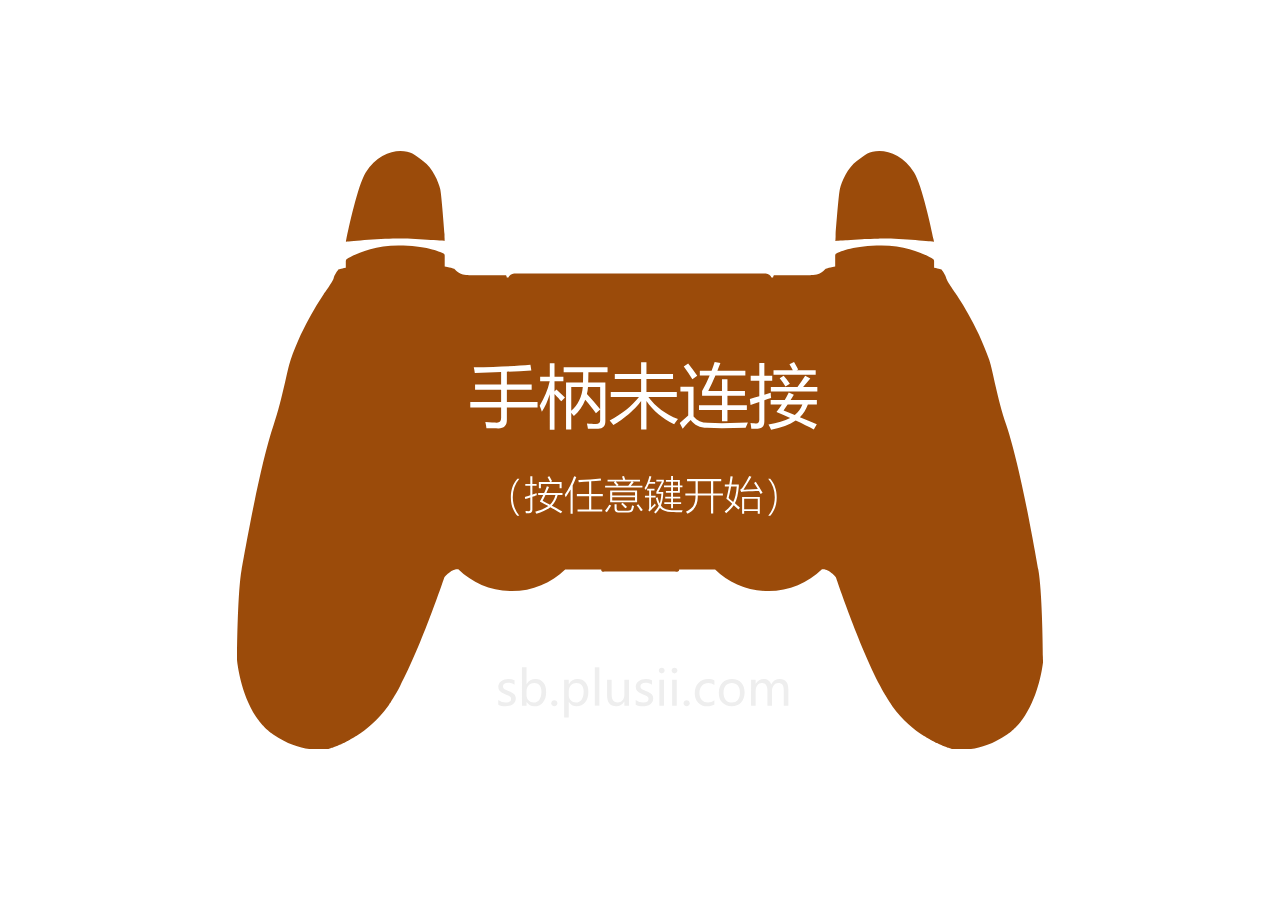
<file: ps/index.html>
<!DOCTYPE html>
<html lang="zh">
<head>
    <meta charset="UTF-8"/>
    <title>PlayStation - 游戏手柄指令显示面板</title>

    <meta name="description"
          content="本应用程序利用Chrome原生支持游戏手柄指令的特性，构建可视化的虚拟游戏手柄面板来显示实时的操作指令；与直播软件捕获的游戏画面组合，使观众更容易理解主播对游戏的操作，提升直播中的交互效率。"/>
    <meta name="author" content="HEDDAZ"/>

    <meta property="og:title" content="PlayStation - 游戏手柄指令显示面板"/>
    <meta property="og:site_name" content="sb.plusii.com"/>
    <meta property="og:description"
          content="本应用程序利用Chrome原生支持游戏手柄指令的特性，构建可视化的虚拟游戏手柄面板来显示实时的操作指令；与直播软件捕获的游戏画面组合，使观众更容易理解主播对游戏的操作，提升直播中的交互效率。"/>
    <meta property="og:image" content="http://sb.plusii.com/images/ps.png"/>
    <meta property="og:type" content="website"/>

    <script type="text/javascript" src="../js/jquery.js"></script>
    <script type="text/javascript" src="../js/queue.js"></script>
    <script type="text/javascript" src="../js/gamepad.js"></script>
    <script type="text/javascript" src="../js/tester.js"></script>
    <link rel="stylesheet" type="text/css" href="index.css"/>
</head>
<body>
<div id="modals">
    <div id="remap" class="modal-container">
        <a class="bglink" href="#">
            <div class="modal-bg"></div>
        </a>

        <div class="modal">
            <header class="minimenu">
            </header>
            <header>
                <a class="close" href="#">&times;</a>

                <h1>Button Rebinding</h1>
            </header>
            <article>
                <p>Please select the controller to use as a mapping base.
                    <select id="player-base">
                        <option>None</option>
                        <option value="0" disabled>Player 1</option>
                        <option value="1" disabled>Player 2</option>
                        <option value="2" disabled>Player 3</option>
                        <option value="3" disabled>Player 4</option>
                    </select>
                </p>
                <div id="output-display">
                    <div class="raw-outputs template">
                        <div><h3>Axes</h3>
                            <ul class="axes">
                            </ul>
                        </div>
                        <div><h3>Buttons</h3>
                            <ul class="buttons">
                            </ul>
                        </div>
                    </div>
                </div>
                <div id="mapping-config">
                    <a href="#" id="prepend-mapping" class="map-control"><i class="material-icons">add_circle</i> Add
                        New Mapping</a>
                    <a href="https://www.youtube.com/watch?v=b5OxYt0RNzc" target="_blank" id="mapping-help"
                       class="map-control">Need Help?</a>

                    <div class="template">
                        <div class="form-group">
                            <div class="map-message"></div>
                            <input type="radio" name="targetType" value="buttons" checked>
                            <input type="radio" name="targetType" value="axes">
                            <input type="radio" name="targetType" value="dpad">
                            <input type="checkbox" class="material-icons axes-config" value="false">
                            <select name="buttons" value>
                                <option title="Button 0" value="0">A/Cross</option>
                                <option title="Button 1" value="1">B/Circle</option>
                                <option title="Button 2" value="2">X/Square</option>
                                <option title="Button 3" value="3">Y/Triangle</option>
                                <option title="Button 4" value="4">LB/L1</option>
                                <option title="Button 5" value="5">RB/R1</option>
                                <option title="Button 6" value="6">LT/L2</option>
                                <option title="Button 7" value="7">RT/R2</option>
                                <option title="Button 8" value="8">Select/Back</option>
                                <option title="Button 9" value="9">Start</option>
                                <option title="Button 10" value="10">LS/L3</option>
                                <option title="Button 11" value="11">RS/R3</option>
                                <option title="Button 12" value="12">D-Pad Up</option>
                                <option title="Button 13" value="13">D-Pad Down</option>
                                <option title="Button 14" value="14">D-Pad Left</option>
                                <option title="Button 15" value="15">D-Pad Right</option>
                                <option title="Button 16" value="16">PS Button</option>
                                <option title="Button 17" value="17">TouchPad Press</option>
                            </select>
                            <select name="axes" value>
                                <option title="Axis 0" value="0">LS Horizontal</option>
                                <option title="Axis 1" value="1">LS Vertical</option>
                                <option title="Axis 2" value="2">RS Horizontal</option>
                                <option title="Axis 3" value="3">RS Vertical</option>
                            </select>
                            <input type="checkbox" class="disable-item" value="true">
                            <button data-tooltip="Positive Axis" data-button="positive" data-button-type="remapping"
                                    data-object="">Click to Set
                            </button>
                            <button data-tooltip="Negative Axis" data-button="negative" data-button-type="remapping"
                                    data-object="">Click to Set
                            </button>
                            <a href="#" class="material-icons del-config">remove_circle</a>
                            <a href="#" class="material-icons add-config">add_circle</a>

                            <div class="fix-panel fix-axes">
                                <span>Fix Type: </span>
                                <select name="fix-type">
                                    <option value="trigger">Trigger (0 to 1)</option>
                                    <option value="stick">Stick (-1 to 1)</option>
                                </select>
                                <button data-tooltip="Lowest Value" data-button="low-value" data-button-type="value">
                                    Click to Set Value
                                </button>
                                <button data-tooltip="Highest Value" data-button="high-value" data-button-type="value">
                                    Click to Set Value
                                </button>
                            </div>

                            <ul class="fix-panel fix-dpad">
                                <li><span>Up: </span>
                                    <button data-button="up" data-button-type="value">Click to Set Value</button>
                                </li>
                                <li><span>Down: </span>
                                    <button data-button="down" data-button-type="value">Click to Set Value</button>
                                </li>
                                <li><span>Left: </span>
                                    <button data-button="left" data-button-type="value">Click to Set Value</button>
                                </li>
                                <li><span>Right: </span>
                                    <button data-button="right" data-button-type="value">Click to Set Value</button>
                                </li>
                                <li><span>Up and Right: </span>
                                    <button data-button="upright" data-button-type="value">Click to Set Value</button>
                                </li>
                                <li><span>Up and Left: </span>
                                    <button data-button="upleft" data-button-type="value">Click to Set Value</button>
                                </li>
                                <li><span>Down and Right: </span>
                                    <button data-button="downright" data-button-type="value">Click to Set Value</button>
                                </li>
                                <li><span>Down and Left: </span>
                                    <button data-button="downleft" data-button-type="value">Click to Set Value</button>
                                </li>
                            </ul>
                        </div>
                    </div>
                    <div id="mappings"></div>
                    <div class="button-group">
                        <button id="export-mapping">Export Mapping to URL Generator</button>
                        <button id="apply-mapping">Apply Mapping</button>
                        <span class="clear"></span>
                    </div>
                </div>
            </article>
        </div>
    </div>
</div>

<div class="container" id="gamepads">
    <div class="template">
        <div class="triggers">
            <span class="trigger left" data-name="button-left-shoulder-bottom"></span>
            <span class="trigger right" data-name="button-right-shoulder-bottom"></span>
            <span class="trigger-button left" data-name="button-left-shoulder-bottom-digital"></span>
            <span class="trigger-button right" data-name="button-right-shoulder-bottom-digital"></span>
            <span class="clear"></span>
        </div>
        <div class="bumpers">
            <span class="bumper left" data-name="button-left-shoulder-top"></span>
            <span class="bumper right" data-name="button-right-shoulder-top"></span>
            <span class="clear"></span>
        </div>
        <div class="touchpad" data-name="touch-pad"></div>
        <div class="quadrant"></div>
        <div class="meta" data-name="button-meta"></div>
        <div class="arrows">
            <span class="back" data-name="button-select"></span>
            <span class="start" data-name="button-start"></span>
            <span class="clear"></span>
        </div>
        <div class="abxy">
            <span class="button a" data-name="button-1"></span>
            <span class="button b" data-name="button-2"></span>
            <span class="button x" data-name="button-3"></span>
            <span class="button y" data-name="button-4"></span>
        </div>
        <div class="sticks">
            <span class="stick left" data-name="stick-1"></span>
            <span class="stick right" data-name="stick-2"></span>
        </div>
        <div class="wheels">
            <span class="wheel left" data-name="stick-1-wheel"></span>
            <span class="wheel right" data-name="stick-2-wheel"></span>
        </div>
        <div class="dpad">
            <span class="face up" data-name="button-dpad-top"></span>
            <span class="face down" data-name="button-dpad-bottom"></span>
            <span class="face left" data-name="button-dpad-left"></span>
            <span class="face right" data-name="button-dpad-right"></span>
        </div>
        <div class="fstick" data-name="arcade-stick"></div>
    </div>
    <div class="controller half ds4 white inactive" id="gamepad-0"></div>
    <div class="controller half ds4 white inactive" id="gamepad-1"></div>
    <div class="controller half ds4 white inactive" id="gamepad-2"></div>
    <div class="controller half ds4 white inactive" id="gamepad-3"></div>
</div>

<script type="text/javascript" src="index.js"></script>
<script type="text/javascript">
    tester.init();
    gamepadSupport.init();
</script>

<script type="text/javascript" src="https://js.users.51.la/20610813.js"></script>
</body>
</html>
</file>
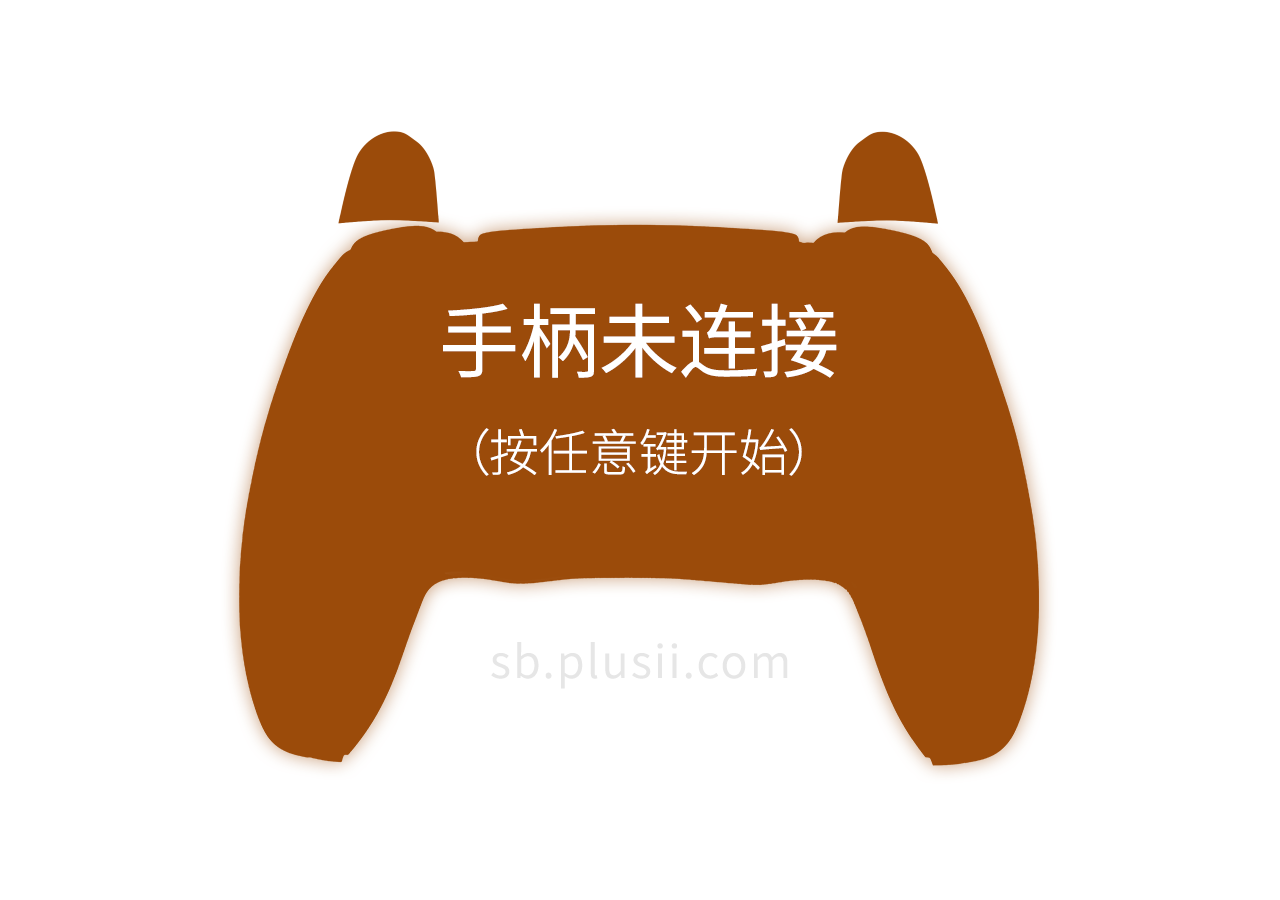
<file: ps5/index.html>
<!DOCTYPE html>
<html lang="zh">
<head>
    <meta charset="UTF-8"/>
    <title>PlayStation5 - 游戏手柄指令显示面板</title>

    <meta name="description"
          content="本应用程序利用 Chrome 原生支持游戏手柄指令的特性，构建可视化的虚拟游戏手柄面板来显示实时的操作指令；与直播软件 OBS 捕获的游戏画面组合，使观众更容易理解主播对游戏的操作，提升直播中的交互效率。"/>
    <meta name="author" content="HEDDAZ"/>
    <meta property="og:title" content="PlayStation5 - 游戏手柄指令显示面板"/>
    <meta property="og:site_name" content="sb.plusii.com"/>
    <meta property="og:description"
          content="本应用程序利用 Chrome 原生支持游戏手柄指令的特性，构建可视化的虚拟游戏手柄面板来显示实时的操作指令；与直播软件 OBS 捕获的游戏画面组合，使观众更容易理解主播对游戏的操作，提升直播中的交互效率。"/>
    <meta property="og:image" content="http://sb.plusii.com/images/ps5.png"/>
    <meta property="og:type" content="website"/>

    <script type="text/javascript" src="../js/jquery.js"></script>
    <script type="text/javascript" src="../js/queue.js"></script>
    <script type="text/javascript" src="../js/gamepad.js"></script>
    <script type="text/javascript" src="../js/tester.js"></script>
    <link rel="stylesheet" type="text/css" href="index.css"/>
</head>
<body>
<div id="modals">
    <div id="remap" class="modal-container">
        <a class="bglink" href="#">
            <div class="modal-bg"></div>
        </a>

        <div class="modal">
            <header class="minimenu">
            </header>
            <header>
                <a class="close" href="#">&times;</a>

                <h1>Button Rebinding</h1>
            </header>
            <article>
                <p>Please select the controller to use as a mapping base.
                    <select id="player-base">
                        <option>None</option>
                        <option value="0" disabled>Player 1</option>
                        <option value="1" disabled>Player 2</option>
                        <option value="2" disabled>Player 3</option>
                        <option value="3" disabled>Player 4</option>
                    </select>
                </p>
                <div id="output-display">
                    <div class="raw-outputs template">
                        <div><h3>Axes</h3>
                            <ul class="axes">
                            </ul>
                        </div>
                        <div><h3>Buttons</h3>
                            <ul class="buttons">
                            </ul>
                        </div>
                    </div>
                </div>
                <div id="mapping-config">
                    <div class="template">
                        <div class="form-group">
                            <div class="map-message"></div>
                            <input type="radio" name="targetType" value="buttons" checked>
                            <input type="radio" name="targetType" value="axes">
                            <input type="radio" name="targetType" value="dpad">
                            <input type="checkbox" class="material-icons axes-config" value="false">
                            <select name="buttons" value>
                                <option title="Button 0" value="0">A/Cross</option>
                                <option title="Button 1" value="1">B/Circle</option>
                                <option title="Button 2" value="2">X/Square</option>
                                <option title="Button 3" value="3">Y/Triangle</option>
                                <option title="Button 4" value="4">LB/L1</option>
                                <option title="Button 5" value="5">RB/R1</option>
                                <option title="Button 6" value="6">LT/L2</option>
                                <option title="Button 7" value="7">RT/R2</option>
                                <option title="Button 8" value="8">Select/Back</option>
                                <option title="Button 9" value="9">Start</option>
                                <option title="Button 10" value="10">LS/L3</option>
                                <option title="Button 11" value="11">RS/R3</option>
                                <option title="Button 12" value="12">D-Pad Up</option>
                                <option title="Button 13" value="13">D-Pad Down</option>
                                <option title="Button 14" value="14">D-Pad Left</option>
                                <option title="Button 15" value="15">D-Pad Right</option>
                                <option title="Button 16" value="16">PS Button</option>
                                <option title="Button 17" value="17">TouchPad Press</option>
                            </select>
                            <select name="axes" value>
                                <option title="Axis 0" value="0">LS Horizontal</option>
                                <option title="Axis 1" value="1">LS Vertical</option>
                                <option title="Axis 2" value="2">RS Horizontal</option>
                                <option title="Axis 3" value="3">RS Vertical</option>
                            </select>
                            <input type="checkbox" class="disable-item" value="true">
                            <button data-tooltip="Positive Axis" data-button="positive" data-button-type="remapping"
                                    data-object="">Click to Set
                            </button>
                            <button data-tooltip="Negative Axis" data-button="negative" data-button-type="remapping"
                                    data-object="">Click to Set
                            </button>
                            <a href="#" class="material-icons del-config">remove_circle</a>
                            <a href="#" class="material-icons add-config">add_circle</a>

                            <div class="fix-panel fix-axes">
                                <span>Fix Type: </span>
                                <select name="fix-type">
                                    <option value="trigger">Trigger (0 to 1)</option>
                                    <option value="stick">Stick (-1 to 1)</option>
                                </select>
                                <button data-tooltip="Lowest Value" data-button="low-value" data-button-type="value">
                                    Click to Set Value
                                </button>
                                <button data-tooltip="Highest Value" data-button="high-value" data-button-type="value">
                                    Click to Set Value
                                </button>
                            </div>

                            <ul class="fix-panel fix-dpad">
                                <li><span>Up: </span>
                                    <button data-button="up" data-button-type="value">Click to Set Value</button>
                                </li>
                                <li><span>Down: </span>
                                    <button data-button="down" data-button-type="value">Click to Set Value</button>
                                </li>
                                <li><span>Left: </span>
                                    <button data-button="left" data-button-type="value">Click to Set Value</button>
                                </li>
                                <li><span>Right: </span>
                                    <button data-button="right" data-button-type="value">Click to Set Value</button>
                                </li>
                                <li><span>Up and Right: </span>
                                    <button data-button="upright" data-button-type="value">Click to Set Value</button>
                                </li>
                                <li><span>Up and Left: </span>
                                    <button data-button="upleft" data-button-type="value">Click to Set Value</button>
                                </li>
                                <li><span>Down and Right: </span>
                                    <button data-button="downright" data-button-type="value">Click to Set Value</button>
                                </li>
                                <li><span>Down and Left: </span>
                                    <button data-button="downleft" data-button-type="value">Click to Set Value</button>
                                </li>
                            </ul>
                        </div>
                    </div>
                    <div id="mappings"></div>
                    <div class="button-group">
                        <button id="export-mapping">Export Mapping to URL Generator</button>
                        <button id="apply-mapping">Apply Mapping</button>
                        <span class="clear"></span>
                    </div>
                </div>
            </article>
        </div>
    </div>
</div>

<div class="container" id="gamepads">
    <div class="template">
        <div class="triggers">
            <span class="trigger left" data-name="button-left-shoulder-bottom"></span>
            <span class="trigger right" data-name="button-right-shoulder-bottom"></span>
            <span class="trigger-button left" data-name="button-left-shoulder-bottom-digital"></span>
            <span class="trigger-button right" data-name="button-right-shoulder-bottom-digital"></span>
            <span class="clear"></span>
        </div>
        <div class="bumpers">
            <span class="bumper left" data-name="button-left-shoulder-top"></span>
            <span class="bumper right" data-name="button-right-shoulder-top"></span>
            <span class="clear"></span>
        </div>
        <div class="touchpad" data-name="touch-pad"></div>
        <div class="quadrant"></div>
        <div class="meta" data-name="button-meta"></div>
        <div class="arrows">
            <span class="back" data-name="button-select"></span>
            <span class="start" data-name="button-start"></span>
            <span class="clear"></span>
        </div>
        <div class="abxy">
            <span class="button a" data-name="button-1"></span>
            <span class="button b" data-name="button-2"></span>
            <span class="button x" data-name="button-3"></span>
            <span class="button y" data-name="button-4"></span>
        </div>
        <div class="sticks">
            <span class="stick left" data-name="stick-1"></span>
            <span class="stick right" data-name="stick-2"></span>
        </div>
        <div class="wheels">
            <span class="wheel left" data-name="stick-1-wheel"></span>
            <span class="wheel right" data-name="stick-2-wheel"></span>
        </div>
        <div class="dpad">
            <span class="face up" data-name="button-dpad-top"></span>
            <span class="face down" data-name="button-dpad-bottom"></span>
            <span class="face left" data-name="button-dpad-left"></span>
            <span class="face right" data-name="button-dpad-right"></span>
        </div>
        <div class="fstick" data-name="arcade-stick"></div>
    </div>
    <div class="controller half ds5 inactive" id="gamepad-0"></div>
    <div class="controller half ds5 inactive" id="gamepad-1"></div>
    <div class="controller half ds5 inactive" id="gamepad-2"></div>
    <div class="controller half ds5 inactive" id="gamepad-3"></div>
</div>

<script type="text/javascript" src="index.js"></script>
<script type="text/javascript">
    tester.init();
    gamepadSupport.init();
</script>

<script type="text/javascript" src="https://js.users.51.la/20610813.js"></script>
</body>
</html>
</file>
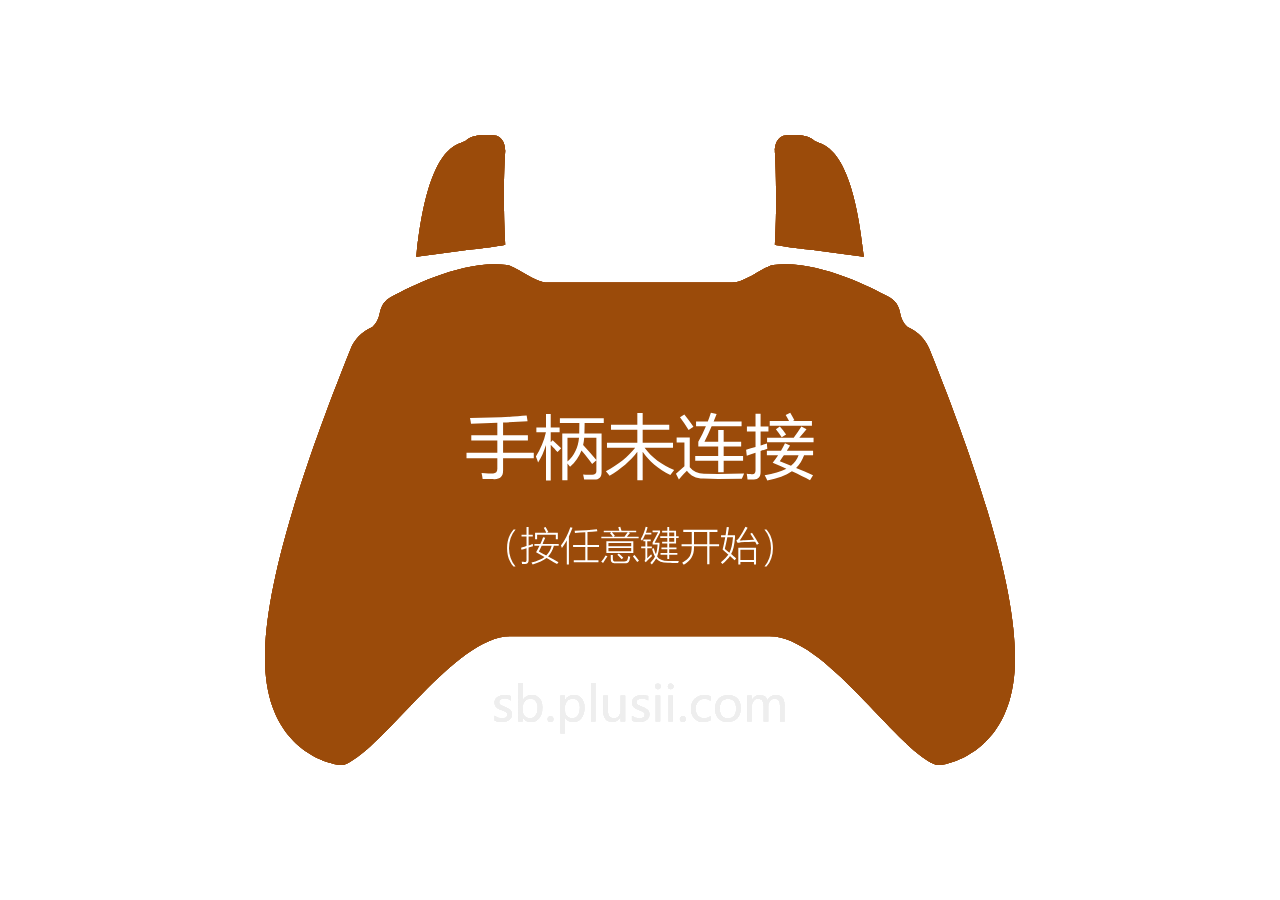
<file: xbox/index.html>
<!DOCTYPE html>
<html lang="zh">
<head>
    <meta charset="UTF-8" />
    <title>XBOX - 游戏手柄指令显示面板 - sb.plusii.com</title>
    <script type="text/javascript" src="../js/jquery.js"></script>
    <script type="text/javascript" src="../js/queue.js"></script>
    <script type="text/javascript" src="../js/gamepad.js"></script>
    <script type="text/javascript" src="../js/tester.js"></script>
    <link rel="stylesheet" type="text/css" href="index.css" />
</head>
<body>
<div id="modals">
    <div id="remap" class="modal-container">
        <a class="bglink" href="#">
            <div class="modal-bg"></div>
        </a>

        <div class="modal">
            <header class="minimenu">
            </header>
            <header>
                <a class="close" href="#">&times;</a>

                <h1>Button Rebinding</h1>
            </header>
            <article>
                <p>Please select the controller to use as a mapping base.
                    <select id="player-base">
                        <option>None</option>
                        <option value="0" disabled>Player 1</option>
                        <option value="1" disabled>Player 2</option>
                        <option value="2" disabled>Player 3</option>
                        <option value="3" disabled>Player 4</option>
                    </select>
                </p>
                <div id="output-display">
                    <div class="raw-outputs template">
                        <div><h3>Axes</h3>
                            <ul class="axes">
                            </ul>
                        </div>
                        <div><h3>Buttons</h3>
                            <ul class="buttons">
                            </ul>
                        </div>
                    </div>
                </div>
                <div id="mapping-config">
                    <a href="#" id="prepend-mapping" class="map-control"><i class="material-icons">add_circle</i> Add
                        New Mapping</a>
                    <a href="https://www.youtube.com/watch?v=b5OxYt0RNzc" target="_blank" id="mapping-help"
                       class="map-control">Need Help?</a>

                    <div class="template">
                        <div class="form-group">
                            <div class="map-message"></div>
                            <input type="radio" name="targetType" value="buttons" checked>
                            <input type="radio" name="targetType" value="axes">
                            <input type="radio" name="targetType" value="dpad">
                            <input type="checkbox" class="material-icons axes-config" value="false">
                            <select name="buttons" value>
                                <option title="Button 0" value="0">A/Cross</option>
                                <option title="Button 1" value="1">B/Circle</option>
                                <option title="Button 2" value="2">X/Square</option>
                                <option title="Button 3" value="3">Y/Triangle</option>
                                <option title="Button 4" value="4">LB/L1</option>
                                <option title="Button 5" value="5">RB/R1</option>
                                <option title="Button 6" value="6">LT/L2</option>
                                <option title="Button 7" value="7">RT/R2</option>
                                <option title="Button 8" value="8">Select/Back</option>
                                <option title="Button 9" value="9">Start</option>
                                <option title="Button 10" value="10">LS/L3</option>
                                <option title="Button 11" value="11">RS/R3</option>
                                <option title="Button 12" value="12">D-Pad Up</option>
                                <option title="Button 13" value="13">D-Pad Down</option>
                                <option title="Button 14" value="14">D-Pad Left</option>
                                <option title="Button 15" value="15">D-Pad Right</option>
                                <option title="Button 16" value="16">PS Button</option>
                                <option title="Button 17" value="17">TouchPad Press</option>
                            </select>
                            <select name="axes" value>
                                <option title="Axis 0" value="0">LS Horizontal</option>
                                <option title="Axis 1" value="1">LS Vertical</option>
                                <option title="Axis 2" value="2">RS Horizontal</option>
                                <option title="Axis 3" value="3">RS Vertical</option>
                            </select>
                            <input type="checkbox" class="disable-item" value="true">
                            <button data-tooltip="Positive Axis" data-button="positive" data-button-type="remapping"
                                    data-object="">Click to Set
                            </button>
                            <button data-tooltip="Negative Axis" data-button="negative" data-button-type="remapping"
                                    data-object="">Click to Set
                            </button>
                            <a href="#" class="material-icons del-config">remove_circle</a>
                            <a href="#" class="material-icons add-config">add_circle</a>

                            <div class="fix-panel fix-axes">
                                <span>Fix Type: </span>
                                <select name="fix-type">
                                    <option value="trigger">Trigger (0 to 1)</option>
                                    <option value="stick">Stick (-1 to 1)</option>
                                </select>
                                <button data-tooltip="Lowest Value" data-button="low-value" data-button-type="value">
                                    Click to Set Value
                                </button>
                                <button data-tooltip="Highest Value" data-button="high-value" data-button-type="value">
                                    Click to Set Value
                                </button>
                            </div>

                            <ul class="fix-panel fix-dpad">
                                <li><span>Up: </span>
                                    <button data-button="up" data-button-type="value">Click to Set Value</button>
                                </li>
                                <li><span>Down: </span>
                                    <button data-button="down" data-button-type="value">Click to Set Value</button>
                                </li>
                                <li><span>Left: </span>
                                    <button data-button="left" data-button-type="value">Click to Set Value</button>
                                </li>
                                <li><span>Right: </span>
                                    <button data-button="right" data-button-type="value">Click to Set Value</button>
                                </li>
                                <li><span>Up and Right: </span>
                                    <button data-button="upright" data-button-type="value">Click to Set Value</button>
                                </li>
                                <li><span>Up and Left: </span>
                                    <button data-button="upleft" data-button-type="value">Click to Set Value</button>
                                </li>
                                <li><span>Down and Right: </span>
                                    <button data-button="downright" data-button-type="value">Click to Set Value</button>
                                </li>
                                <li><span>Down and Left: </span>
                                    <button data-button="downleft" data-button-type="value">Click to Set Value</button>
                                </li>
                            </ul>
                        </div>
                    </div>
                    <div id="mappings"></div>
                    <div class="button-group">
                        <button id="export-mapping">Export Mapping to URL Generator</button>
                        <button id="apply-mapping">Apply Mapping</button>
                        <span class="clear"></span>
                    </div>
                </div>
            </article>
        </div>
    </div>
</div>

<div class="container" id="gamepads">
    <div class="template">
        <div class="triggers">
            <span class="trigger left" data-name="button-left-shoulder-bottom"></span>
            <span class="trigger right" data-name="button-right-shoulder-bottom"></span>
            <span class="trigger-button left" data-name="button-left-shoulder-bottom-digital"></span>
            <span class="trigger-button right" data-name="button-right-shoulder-bottom-digital"></span>
            <span class="clear"></span>
        </div>
        <div class="bumpers">
            <span class="bumper left" data-name="button-left-shoulder-top"></span>
            <span class="bumper right" data-name="button-right-shoulder-top"></span>
            <span class="clear"></span>
        </div>
        <div class="touchpad" data-name="touch-pad"></div>
        <div class="quadrant"></div>
        <div class="meta" data-name="button-meta"></div>
        <div class="arrows">
            <span class="back" data-name="button-select"></span>
            <span class="start" data-name="button-start"></span>
            <span class="clear"></span>
        </div>
        <div class="abxy">
            <span class="button a" data-name="button-1"></span>
            <span class="button b" data-name="button-2"></span>
            <span class="button x" data-name="button-3"></span>
            <span class="button y" data-name="button-4"></span>
        </div>
        <div class="sticks">
            <span class="stick left" data-name="stick-1"></span>
            <span class="stick right" data-name="stick-2"></span>
        </div>
        <div class="wheels">
            <span class="wheel left" data-name="stick-1-wheel"></span>
            <span class="wheel right" data-name="stick-2-wheel"></span>
        </div>
        <div class="dpad">
            <span class="face up" data-name="button-dpad-top"></span>
            <span class="face down" data-name="button-dpad-bottom"></span>
            <span class="face left" data-name="button-dpad-left"></span>
            <span class="face right" data-name="button-dpad-right"></span>
        </div>
        <div class="fstick" data-name="arcade-stick"></div>
    </div>
    <div class="controller half xbox white inactive" id="gamepad-0"></div>
    <div class="controller half xbox white inactive" id="gamepad-1"></div>
    <div class="controller half xbox white inactive" id="gamepad-2"></div>
    <div class="controller half xbox white inactive" id="gamepad-3"></div>
</div>

<script type="text/javascript" src="index.js"></script>
<script type="text/javascript">
    tester.init();
    gamepadSupport.init();
</script>
</body>
</html>
</file>
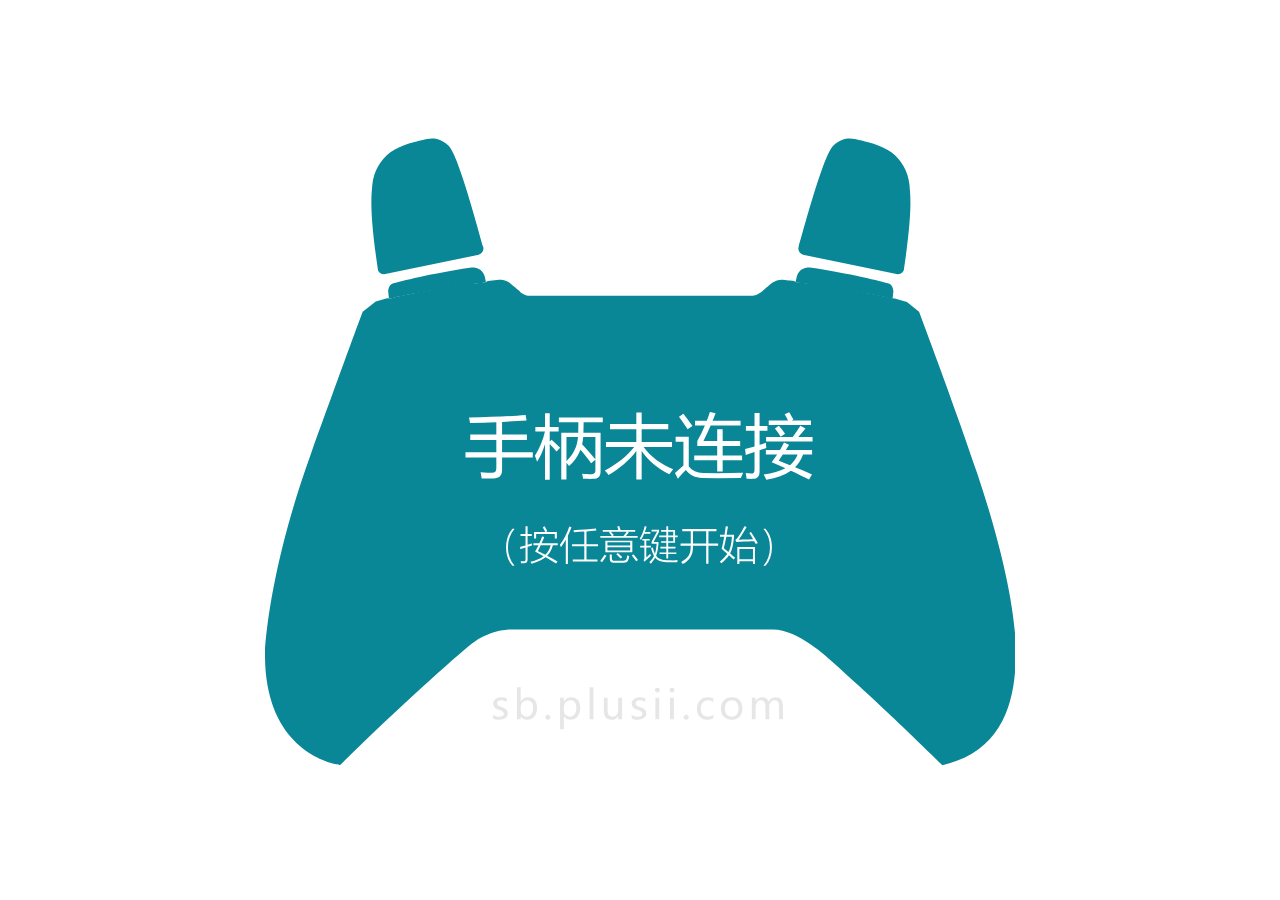
<file: zdo/index.html>
<!DOCTYPE html>
<html lang="zh">
<head>
    <meta charset="UTF-8"/>
    <title>致动O - 游戏手柄指令显示面板</title>

    <meta name="description"
          content="本应用程序利用 Chrome 原生支持游戏手柄指令的特性，构建可视化的虚拟游戏手柄面板来显示实时的操作指令；与直播软件 OBS 捕获的游戏画面组合，使观众更容易理解主播对游戏的操作，提升直播中的交互效率。"/>
    <meta name="author" content="HEDDAZ"/>
    <meta property="og:title" content="致动O - 游戏手柄指令显示面板"/>
    <meta property="og:site_name" content="sb.plusii.com"/>
    <meta property="og:description"
          content="本应用程序利用 Chrome 原生支持游戏手柄指令的特性，构建可视化的虚拟游戏手柄面板来显示实时的操作指令；与直播软件 OBS 捕获的游戏画面组合，使观众更容易理解主播对游戏的操作，提升直播中的交互效率。"/>
    <meta property="og:image" content="http://sb.plusii.com/images/ps.png"/>
    <meta property="og:type" content="website"/>

    <script type="text/javascript" src="../js/jquery.js"></script>
    <script type="text/javascript" src="../js/queue.js"></script>
    <script type="text/javascript" src="../js/gamepad.js"></script>
    <script type="text/javascript" src="../js/tester.js"></script>
    <link rel="stylesheet" type="text/css" href="index.css"/>
</head>
<body>
<div id="modals">
    <div id="remap" class="modal-container">
        <a class="bglink" href="#">
            <div class="modal-bg"></div>
        </a>

        <div class="modal">
            <header class="minimenu">
            </header>
            <header>
                <a class="close" href="#">&times;</a>

                <h1>Button Rebinding</h1>
            </header>
            <article>
                <p>Please select the controller to use as a mapping base.
                    <select id="player-base">
                        <option>None</option>
                        <option value="0" disabled>Player 1</option>
                        <option value="1" disabled>Player 2</option>
                        <option value="2" disabled>Player 3</option>
                        <option value="3" disabled>Player 4</option>
                    </select>
                </p>
                <div id="output-display">
                    <div class="raw-outputs template">
                        <div><h3>Axes</h3>
                            <ul class="axes">
                            </ul>
                        </div>
                        <div><h3>Buttons</h3>
                            <ul class="buttons">
                            </ul>
                        </div>
                    </div>
                </div>
                <div id="mapping-config">
                    <div class="template">
                        <div class="form-group">
                            <div class="map-message"></div>
                            <input type="radio" name="targetType" value="buttons" checked>
                            <input type="radio" name="targetType" value="axes">
                            <input type="radio" name="targetType" value="dpad">
                            <input type="checkbox" class="material-icons axes-config" value="false">
                            <select name="buttons" value>
                                <option title="Button 0" value="0">A/Cross</option>
                                <option title="Button 1" value="1">B/Circle</option>
                                <option title="Button 2" value="2">X/Square</option>
                                <option title="Button 3" value="3">Y/Triangle</option>
                                <option title="Button 4" value="4">LB/L1</option>
                                <option title="Button 5" value="5">RB/R1</option>
                                <option title="Button 6" value="6">LT/L2</option>
                                <option title="Button 7" value="7">RT/R2</option>
                                <option title="Button 8" value="8">Select/Back</option>
                                <option title="Button 9" value="9">Start</option>
                                <option title="Button 10" value="10">LS/L3</option>
                                <option title="Button 11" value="11">RS/R3</option>
                                <option title="Button 12" value="12">D-Pad Up</option>
                                <option title="Button 13" value="13">D-Pad Down</option>
                                <option title="Button 14" value="14">D-Pad Left</option>
                                <option title="Button 15" value="15">D-Pad Right</option>
                                <option title="Button 16" value="16">PS Button</option>
                                <option title="Button 17" value="17">TouchPad Press</option>
                            </select>
                            <select name="axes" value>
                                <option title="Axis 0" value="0">LS Horizontal</option>
                                <option title="Axis 1" value="1">LS Vertical</option>
                                <option title="Axis 2" value="2">RS Horizontal</option>
                                <option title="Axis 3" value="3">RS Vertical</option>
                            </select>
                            <input type="checkbox" class="disable-item" value="true">
                            <button data-tooltip="Positive Axis" data-button="positive" data-button-type="remapping"
                                    data-object="">Click to Set
                            </button>
                            <button data-tooltip="Negative Axis" data-button="negative" data-button-type="remapping"
                                    data-object="">Click to Set
                            </button>
                            <a href="#" class="material-icons del-config">remove_circle</a>
                            <a href="#" class="material-icons add-config">add_circle</a>

                            <div class="fix-panel fix-axes">
                                <span>Fix Type: </span>
                                <select name="fix-type">
                                    <option value="trigger">Trigger (0 to 1)</option>
                                    <option value="stick">Stick (-1 to 1)</option>
                                </select>
                                <button data-tooltip="Lowest Value" data-button="low-value" data-button-type="value">
                                    Click to Set Value
                                </button>
                                <button data-tooltip="Highest Value" data-button="high-value" data-button-type="value">
                                    Click to Set Value
                                </button>
                            </div>

                            <ul class="fix-panel fix-dpad">
                                <li><span>Up: </span>
                                    <button data-button="up" data-button-type="value">Click to Set Value</button>
                                </li>
                                <li><span>Down: </span>
                                    <button data-button="down" data-button-type="value">Click to Set Value</button>
                                </li>
                                <li><span>Left: </span>
                                    <button data-button="left" data-button-type="value">Click to Set Value</button>
                                </li>
                                <li><span>Right: </span>
                                    <button data-button="right" data-button-type="value">Click to Set Value</button>
                                </li>
                                <li><span>Up and Right: </span>
                                    <button data-button="upright" data-button-type="value">Click to Set Value</button>
                                </li>
                                <li><span>Up and Left: </span>
                                    <button data-button="upleft" data-button-type="value">Click to Set Value</button>
                                </li>
                                <li><span>Down and Right: </span>
                                    <button data-button="downright" data-button-type="value">Click to Set Value</button>
                                </li>
                                <li><span>Down and Left: </span>
                                    <button data-button="downleft" data-button-type="value">Click to Set Value</button>
                                </li>
                            </ul>
                        </div>
                    </div>
                    <div id="mappings"></div>
                    <div class="button-group">
                        <button id="export-mapping">Export Mapping to URL Generator</button>
                        <button id="apply-mapping">Apply Mapping</button>
                        <span class="clear"></span>
                    </div>
                </div>
            </article>
        </div>
    </div>
</div>

<div class="container" id="gamepads">
    <div class="template">
        <div class="triggers">
            <span class="trigger left" data-name="button-left-shoulder-bottom"></span>
            <span class="trigger right" data-name="button-right-shoulder-bottom"></span>
            <span class="trigger-button left" data-name="button-left-shoulder-bottom-digital"></span>
            <span class="trigger-button right" data-name="button-right-shoulder-bottom-digital"></span>
            <span class="clear"></span>
        </div>
        <div class="bumpers">
            <span class="bumper left" data-name="button-left-shoulder-top"></span>
            <span class="bumper right" data-name="button-right-shoulder-top"></span>
            <span class="clear"></span>
        </div>
        <div class="touchpad" data-name="touch-pad"></div>
        <div class="quadrant"></div>
        <div class="meta" data-name="button-meta"></div>
        <div class="arrows">
            <span class="back" data-name="button-select"></span>
            <span class="start" data-name="button-start"></span>
            <span class="clear"></span>
        </div>
        <div class="abxy">
            <span class="button a" data-name="button-1"></span>
            <span class="button b" data-name="button-2"></span>
            <span class="button x" data-name="button-3"></span>
            <span class="button y" data-name="button-4"></span>
        </div>
        <div class="sticks">
            <span class="stick left" data-name="stick-1"></span>
            <span class="stick right" data-name="stick-2"></span>
        </div>
        <div class="wheels">
            <span class="wheel left" data-name="stick-1-wheel"></span>
            <span class="wheel right" data-name="stick-2-wheel"></span>
        </div>
        <div class="dpad">
            <span class="face up" data-name="button-dpad-top"></span>
            <span class="face down" data-name="button-dpad-bottom"></span>
            <span class="face left" data-name="button-dpad-left"></span>
            <span class="face right" data-name="button-dpad-right"></span>
        </div>
        <div class="fstick" data-name="arcade-stick"></div>
    </div>
    <div class="controller half xbox inactive" id="gamepad-0"></div>
    <div class="controller half xbox inactive" id="gamepad-1"></div>
    <div class="controller half xbox inactive" id="gamepad-2"></div>
    <div class="controller half xbox inactive" id="gamepad-3"></div>
</div>

<script type="text/javascript" src="index.js"></script>
<script type="text/javascript">
    tester.init();
    gamepadSupport.init();
</script>

<script type="text/javascript" src="https://js.users.51.la/20610813.js"></script>
</body>
</html>
</file>
<file: ps/index.css>
﻿html, body {
    margin: 0;
    padding: 0;
    border: 0;
    font-size: 100%;
    line-height: 100%;
    vertical-align: baseline;

    font-family: sans-serif;
    font-weight: 400;
    overflow: hidden;
    background: transparent !important;
}

ol, ul {
    list-style: none;
}

table {
    border-collapse: collapse;
    border-spacing: 0;
}

a {
    color: #FF5722;
    text-decoration: underline;
}

b, strong {
    font-weight: bold;
}

em {
    font-style: italic;
}

h2 {
    font-size: 25px;
    margin-bottom: 5px;
}

h3 {
    font-size: 20px;
    margin-bottom: 5px;
}

#modals {
    display: none;
}

.container {
    width: 668px;
    margin: 0 auto;
}

.clear {
    clear: both;
    display: block;
}

.active {
    display: block;
}

.inactive {
    display: none;
}

.controller {
    position: absolute;
    top: 50%;
    left: 50%;
    transform: translate(-50%, -50%);
    margin-top: 30px !important;
    margin-left: 0px !important;
}

.controller.half {
    margin-top: 0px !important;
}

/*BEGIN PS4 Controller Styling*/
.controller.ds4 {
    background: url(images/base.svg);
    height: 598px;
    width: 806px;
    /*    margin-left: -403px;
        margin-top: -280px;*/
}

.ds4.disconnected {
    background: url(images/disconnected.svg);
}

.ds4.disconnected div {
    display: none;
}

.ds4 .triggers {
    width: 588px;
    height: 90px;
    position: absolute;
    left: 109px;
}

.ds4 .trigger {
    width: 99px;
    height: 100%;
    background: url(images/triggers.svg);
    opacity: 0;
}

.ds4 .trigger.left {
    float: left;
}

.ds4 .trigger.right {
    float: right;
    background-position-x: 99px;
}

.ds4 .bumper {
    width: 99px;
    height: 23px;
    background: url(images/bumper.svg) no-repeat;
    opacity: 0;
}

.ds4 .bumpers {
    position: absolute;
    width: 588px;
    height: 23px;
    left: 109px;
    top: 94px;
}

.ds4 .bumper.pressed {
    opacity: 1;
}

.ds4 .bumper.left {
    /* -webkit-transform: rotateY(180deg); */
    /* transform: rotateY(180deg); */
    float: left;
}

.ds4 .bumper.right {
    float: right;
    transform: rotateY(180deg);
}

.ds4 .touchpad {
    width: 262px;
    height: 151px;
    position: absolute;
    left: 272px;
    top: 122px;
}

.ds4 .touchpad.pressed {
    background: url(images/touchpad.svg) no-repeat center;
}

.ds4 .meta {
    width: 42px;
    height: 42px;
    position: absolute;
    left: 382px;
    bottom: 216px;
}

.ds4 .meta.pressed {
    background: url(images/meta.svg) no-repeat center;
}

/*Not needed, but I like keeping them here for posterity*/
/*.ds4 .quadrant{
position: absolute;
background: url(images/player-n.svg);
height: 17px;
width: 111px;
top: 140px;
left: 240px;
}
.ds4 .p0{
background-position: 0 -6px;
}
.ds4 .p1{
background-position: 0 -28px;
}
.ds4 .p2{
background-position: 0 -49px;
}
.ds4 .p3{
background-position: 0 -70px;
}*/
.ds4 .arrows {
    position: absolute;
    width: 352px;
    height: 46px;
    top: 142px;
    left: 227px;
}

.ds4 .back, .ds4 .start {
    background: url(images/start.svg);
    width: 28px;
    height: 46px;
    opacity: 0;
}

.ds4 .back.pressed, .ds4 .start.pressed {
    /* background-position-y: -21px; */
    /* margin-top: 2px; */
    opacity: 1;
}

.ds4 .back {
    float: left;
    /* width: 28px; */
}

.ds4 .start {
    float: right;
    /* width: 28px; */
    background-position: 28px 0;
}

.ds4 .abxy {
    position: absolute;
    width: 170px;
    height: 171px;
    top: 159px;
    left: 567px;
}

.ds4 .button {
    position: absolute;
    width: 55px;
    height: 55px;
    background: url(images/face.svg);
}

.ds4 .button.pressed {
    background-position-y: 55px;
    /* margin-top: 5px; */
}

.ds4 .a {
    background-position: 0 0;
    bottom: 0;
    left: 58px;
}

.ds4 .b {
    background-position: -57px 0;
    top: 58px;
    right: 0px;
}

.ds4 .x {
    background-position: -113px 0;
    top: 58px;
}

.ds4 .y {
    background-position: 55px 0;
    left: 58px;
}

.ds4 .sticks {
    position: absolute;
    width: 361px;
    height: 105px;
    top: 308px;
    left: 228px;
}

.ds4 .stick {
    position: absolute;
    background: url(images/sticks.svg);
    height: 94px;
    width: 94px;
}

.ds4 .stick.pressed.left {
    background-position-x: -96px;
}

.ds4 .stick.pressed.right {
    background-position-x: -192px;
}

.ds4 .stick.left {
    top: 0;
    left: 0;
}

.ds4 .stick.right {
    top: calc(100% - 105px);
    left: calc(100% - 105px);
}

.ds4 .dpad {
    position: absolute;
    width: 125px;
    height: 126px;
    top: 181px;
    left: 92px;
}

.ds4 .face {
    background: url(images/dpad.svg);
    position: absolute;
}

.ds4 .face.up, .ds4 .face.down {
    width: 36px;
    height: 52px;
}

.ds4 .face.left, .ds4 .face.right {
    width: 52px;
    height: 36px;
}

.ds4 .face.up {
    left: 44px;
    top: 0;
    background-position: -37px 0px;
}

.ds4 .face.down {
    left: 44px;
    bottom: 0;
    background-position: 0px 0;
}

.ds4 .face.left {
    top: 45px;
    left: 0;
    background-position: 104px 0;
}

.ds4 .face.right {
    top: 45px;
    right: 0px;
    background-position: 52px 0;
}

.ds4 .face.pressed {
    /* margin-top: 5px; */
    background-position-y: 52px;
}

.ds4.half {
    margin-top: -300px;
}

/*END PS4 Controller Styling*/

/*BEGIN PS4 White Controller Styling*/
.controller.ds4.white {
    background-image: url(images/base.svg);
}

.ds4.white.disconnected {
    background: url(images/disconnected.svg);
}

.ds4.white .trigger {
    background-image: url(images/triggers.svg);
}

.ds4.white .bumper {
    background-image: url(images/bumper.svg);
}

.ds4.white .touchpad.pressed {
    background-image: url(images/touchpad.svg);
}

.ds4.white .back, .ds4 .start {
    background-image: url(images/start.svg);
}

.ds4.white .button {
    background-image: url(images/face.svg);
}

.ds4.white .stick {
    background-image: url(images/sticks.svg);
}

.ds4.white .face {
    background-image: url(images/dpad.svg);
}

/*END PS4 White Controller Styling*/
</file>
<file: ps5/index.css>
html, body {
    margin: 0;
    padding: 0;
    border: 0;
    font-size: 100%;
    line-height: 100%;
    vertical-align: baseline;

    font-family: sans-serif;
    font-weight: 400;
    overflow: hidden;
    background: transparent !important;
}

ol, ul {
    list-style: none;
}

table {
    border-collapse: collapse;
    border-spacing: 0;
}

a {
    color: #FF5722;
    text-decoration: underline;
}

b, strong {
    font-weight: bold;
}

em {
    font-style: italic;
}

h2 {
    font-size: 25px;
    margin-bottom: 5px;
}

h3 {
    font-size: 20px;
    margin-bottom: 5px;
}

#modals {
    display: none;
}

.container {
    width: 668px;
    margin: 0 auto;
}

.clear {
    clear: both;
    display: block;
}

.active {
    display: block;
}

.inactive {
    display: none;
}

.controller {
    position: absolute;
    top: 50%;
    left: 50%;
    transform: translate(-50%, -50%);
    margin-top: 30px !important;
    margin-left: 0px !important;
}

.controller.half {
    margin-top: 0px !important;
}

/*BEGIN PS4 Controller Styling*/
.controller.ds5 {
    background: url(images/white-skin.png);
    height: 700px;
    width: 1200px;
    /*    margin-left: -403px;
        margin-top: -280px;*/
}

.ds5.disconnected {
    background: url(images/disconnected.png);
}

.ds5.disconnected div {
    display: none;
}

.ds5 .triggers {
    width: 598px;
    height: 90px;
    position: absolute;
    left: 299px;
    top: 32px;
}

.ds5 .trigger {
    width: 99px;
    height: 100%;
    background: url(images/trigger-pressed.png);
    opacity: 0;
}

.ds5 .trigger.left {
    float: left;
}

.ds5 .trigger.right {
    float: right;
    background-position-x: 99px;
}

.ds5 .bumper {
    width: 200px;
    height: 45px;
    background: url(images/bumper.png) no-repeat;
    opacity: 0;
}

.ds5 .bumpers {
position: absolute;
    width: 657px;
    height: 23px;
    left: 271px;
    top: 121px;
}

.ds5 .bumper.pressed {
    opacity: 0.8;
}

.ds5 .bumper.left {
    /* -webkit-transform: rotateY(180deg); */
    /* transform: rotateY(180deg); */
    float: left;
}

.ds5 .bumper.right {
    float: right;
    transform: rotateY(180deg);
}

.ds5 .touchpad {
    width: 350px;
    height: 300px;
    position: absolute;
    left: 422px;
    top: 74px;
}

.ds5 .touchpad.pressed {
    background: url(images/touchpad.png) no-repeat center;
}

.ds5 .meta {
    width: 100px;
    height: 100px;
    position: absolute;
    left: 546px;
    bottom: 264px;
}

.ds5 .meta.pressed {
    background: url(images/home.png) no-repeat center;
}

.ds5 .arrows {
    position: absolute;
    width: 352px;
    height: 46px;
    top: 142px;
    left: 227px;
}

.ds5 .back {
    background: url(images/select.png);
    width: 26px;
    height: 43px;
    opacity: 0;
}
.ds5 .start {
    background: url(images/start.png);
    width: 26px;
    height: 43px;
    opacity: 0;
}

.ds5 .start {
    position: absolute;
    left: 550px;
    bottom: 5px;
}
.ds5 .back {
    position: absolute;
    left: 169px;
    bottom: 5px;
}


.ds5 .back.pressed, .ds5 .start.pressed {
    /* background-position-y: -21px; */
    /* margin-top: 2px; */
    opacity: 1;
}

.ds5 .back {
    float: left;
    /* width: 28px; */
}

.ds5 .start {
    float: right;
    /* width: 28px; */
    background-position: 0px 0;
}

.ds5 .abxy {
    position: absolute;
    width: 170px;
    height: 171px;
    top: 180px;
    left: 765px;
}

.ds5 .button {
    position: absolute;
    width: 55px;
    height: 55px;
    background: url(images/facebuttons.png);
}

.ds5 .button.pressed {
    background-position-y: 56px;
    /* margin-top: 5px; */
}

.ds5 .a {
    background-position: 0 0;
    bottom: 4px;
    left: 60px;
}

.ds5 .b {
    background-position: -57px 0;
    top: 55px;
    right: -5px;
}

.ds5 .x {
    background-position: -113px 0;
    top: 55px;
}

.ds5 .y {
    background-position: 55px 0;
    left: 58px;
    bottom: 119px;
}

.ds5 .sticks {
    position: absolute;
    width: 374px;
    height: 105px;
    top: 318px;
    left: 414px
}

.ds5 .stick {
    position: absolute;
    background: url(images/sticks.png);
    height: 94px;
    width: 94px;
}

.ds5 .stick.pressed.left {
    background-position-x: -96px;
}

.ds5 .stick.pressed.right {
    background-position-x: -96px;
}

.ds5 .stick.left {
    top: 0;
    left: 0;
}

.ds5 .stick.right {
    top: calc(100% - 105px);
    left: calc(100% - 105px);
}

.ds5 .dpad {
    position: absolute;
    width: 136px;
    height: 136px;
    top: 194px;
    left: 274px;
}

.ds5 .face {
    background: url(images/dpad.png);
    position: absolute;
}

.ds5 .face.up, .ds5 .face.down {
    width: 45px;
    height: 55px;
}

.ds5 .face.left, .ds5 .face.right {
    width: 56px;
    height: 45px;
}

.ds5 .face.up {
    left: 44px;
    top: 0px;
    background-position: -45px 0px;
}

.ds5 .face.down {
    left: 44px;
    bottom: 0;
    background-position: 0px 0px;
}

.ds5 .face.left {
    top: 45px;
    left: 0;
    background-position: 110px 0;
}

.ds5 .face.right {
    top: 45px;
    right: 0px;
    background-position: 56px 0;
}

.ds5 .face.pressed {
    /* margin-top: 5px; */
    background-position-y: 55px;
}

.ds5.half {
    margin-top: -300px;
}

/*END PS4 Controller Styling*/
</file>
<file: xbox/index.css>
﻿html, body {
    margin: 0;
    padding: 0;
    border: 0;
    font-size: 100%;
    line-height: 100%;
    vertical-align: baseline;

    font-family: sans-serif;
    font-weight: 400;
    overflow: hidden;
    background: transparent !important;
}

ol, ul {
    list-style: none;
}

table {
    border-collapse: collapse;
    border-spacing: 0;
}

a {
    color: #FF5722;
    text-decoration: underline;
}

b, strong {
    font-weight: bold;
}

em {
    font-style: italic;
}

h2 {
    font-size: 25px;
    margin-bottom: 5px;
}

h3 {
    font-size: 20px;
    margin-bottom: 5px;
}

#modals {
    display: none;
}

.container {
    width: 668px;
    margin: 0 auto;
}

.clear {
    clear: both;
    display: block;
}

.active {
    display: block;
}

.hidden .inactive {
    display: none;
}

.controller {
    position: absolute;
    top: 50%;
    left: 50%;
    transform: translate(-50%, -50%);
    margin-top: 30px !important;
    margin-left: 0px !important;
}

.controller.half {
    margin-top: 0px !important;
}

/*BEGIN Xbox One Controller Styling*/
.controller.xbox {
    background: url(images/base.svg);
    height: 630px;
    width: 750px;
}

.xbox.white {
    background: url(images/base-white.svg);
}

.xbox.disconnected {
    background: url(images/disconnected.svg);
}

.xbox.disconnected div {
    display: none;
}

.xbox .triggers {
    width: 446px;
    height: 121px;
    position: absolute;
    left: 152px;
}

.xbox .trigger {
    width: 88px;
    height: 121px;
    background: url(images/trigger.svg);
    opacity: 0;
}

.xbox .trigger.left {
    float: left;
    background-position: 0 0;
}

.xbox .trigger.right {
    float: right;
    transform: rotateY(180deg);
}

.xbox .bumper {
    width: 170px;
    height: 61px;
    background: url(images/bumper.svg);
    opacity: 0;
}

.xbox .bumpers {
    position: absolute;
    width: 536px;
    height: 61px;
    left: 107px;
    top: 129px;
}

.xbox .bumper.pressed {
    opacity: 1;
}

.xbox .bumper.left {
    float: left;
}

.xbox .bumper.right {
    float: right;
    -webkit-transform: rotateY(180deg);
    transform: rotateY(180deg);
}

.xbox .quadrant {
    position: absolute;
    background: url(images/quadrant.svg);
    height: 45px;
    width: 45px;
    top: 258px;
    left: 354px;
    z-index: 0;
}

.xbox .p0 {
    -webkit-transform: rotate(0deg);
    transform: rotate(0deg);
}

.xbox .p1 {
    -webkit-transform: rotate(90deg);
    transform: rotate(90deg);
}

.xbox .p2 {
    -webkit-transform: rotate(270deg);
    transform: rotate(270deg);
}

.xbox .p3 {
    -webkit-transform: rotate(180deg);
    transform: rotate(180deg);
}

.xbox .arrows {
    position: absolute;
    width: 141px;
    height: 33px;
    top: 264px;
    left: 306px;
}

.xbox .back, .xbox .start {
    background: url(images/start-select.svg);
    width: 33px;
    height: 33px;
    opacity: 0;
}

.xbox .back.pressed, .xbox .start.pressed {
    opacity: 1;
}

.xbox .back {
    float: left;
}

.xbox .start {
    background-position: 33px 0px;
    float: right;
}

.xbox .abxy {
    position: absolute;
    width: 153px;
    height: 156px;
    top: 192px;
    left: 488px;
}

.xbox .button {
    position: absolute;
    background: url(images/abxy.svg);
    width: 48px;
    height: 48px;
}

.xbox .button.pressed {
    background-position-y: -48px;
    margin-top: 5px;
    opacity: 1;
}

.xbox .a {
    background-position: 0 0;
    top: 108px;
    left: 55px;
}

.xbox .b {
    background-position: -49px 0;
    top: 58px;
    right: 0px;
}

.xbox .x {
    background-position: -98px 0;
    top: 58px;
    left: 4px;
}

.xbox .y {
    background-position: 48px 0;
    left: 55px;
    top: 7px;
}

.xbox .sticks {
    position: absolute;
    width: 371px;
    height: 196px;
    top: 239px;
    left: 144px;
}

.xbox .stick {
    position: absolute;
    background: url(images/stick.svg);
    background-position: -85px 0;
    height: 83px;
    width: 83px;
}

.xbox .stick.pressed {
    background-position: 0 0;
}

.xbox .stick.left {
    top: 0;
    left: 0;
}

.xbox .stick.right {
    top: 113px;
    left: 288px;
}

.xbox .dpad {
    position: absolute;
    width: 110px;
    height: 111px;
    top: 345px;
    left: 223px;
}

.xbox .face {
    background: url(images/dpad.svg);
    position: absolute;
    opacity: 0;
}

.xbox .face.pressed {
    opacity: 1;
}

.xbox .face.up {
    background-position: 34px 0;
    left: 38px;
    top: 0px;
    width: 34px;
    height: 56px;
}

.xbox .face.down {
    left: 38px;
    bottom: 0;
    width: 34px;
    height: 56px;
}

.xbox .face.left {
    background-position: 0 -93px;
    width: 55px;
    height: 35px;
    top: 38px;
    left: 0;
}

.xbox .face.right {
    background-position: 0 -57px;
    width: 55px;
    height: 35px;
    top: 38px;
    right: 0;
}

.xbox.half {
    margin-top: -315px;
}

.xbox {
    background: no-repeat center;
}

/*END Xbox One Controller Styling*/
</file>
<file: zdo/index.css>
﻿html, body {
    margin: 0;
    padding: 0;
    border: 0;
    font-size: 100%;
    line-height: 100%;
    vertical-align: baseline;

    font-family: sans-serif;
    font-weight: 400;
    overflow: hidden;
    background: transparent !important;
}

ol, ul {
    list-style: none;
}

table {
    border-collapse: collapse;
    border-spacing: 0;
}

a {
    color: #FF5722;
    text-decoration: underline;
}

b, strong {
    font-weight: bold;
}

em {
    font-style: italic;
}

h2 {
    font-size: 25px;
    margin-bottom: 5px;
}

h3 {
    font-size: 20px;
    margin-bottom: 5px;
}

#modals {
    display: none;
}

.container {
    width: 668px;
    margin: 0 auto;
}

.clear {
    clear: both;
    display: block;
}

.active {
    display: block;
}

.inactive {
    display: none;
}

.controller {
    position: absolute;
    top: 50%;
    left: 50%;
    transform: translate(-50%, -50%);
    margin-top: 30px !important;
    margin-left: 0px !important;
}

.controller.half {
    margin-top: 0px !important;
}

/* 致动O */
.controller.xbox {
    background: url(images/base.svg);
    background-repeat: no-repeat;
    height: 630px;
    width: 750px;
}

.xbox.disconnected {
    background: url(images/disconnected.svg);
    background-repeat: no-repeat;
}

.xbox.disconnected div {
    display: none;
}

.xbox .triggers {
    width: 539px;
    height: 136px;
    position: absolute;
    left: 106px;
    top: 3px;
}

.xbox .trigger {
    width: 112px;
    height: 136px;
    background: url(images/trigger.svg);
    background-repeat: no-repeat;
    opacity: 0;
}

.xbox .trigger.left {
    float: left;
    background-position: 0 0;
}

.xbox .trigger.right {
    float: right;
    transform: rotateY(180deg);
}

.xbox .bumper {
    width: 170px;
    height: 61px;
    background: url(images/bumper.svg);
    background-repeat: no-repeat;
    opacity: 0;
}

.xbox .bumpers {
    position: absolute;
    width: 536px;
    height: 61px;
    left: 107px;
    top: 129px;
}

.xbox .bumper.pressed {
    opacity: 1;
}

.xbox .bumper.left {
    float: left;
}

.xbox .bumper.right {
    float: right;
    -webkit-transform: rotateY(180deg);
    transform: rotateY(180deg);
}

.xbox .quadrant {
    position: absolute;
    background: url(images/quadrant.svg);
    background-repeat: no-repeat;
    height: 45px;
    width: 45px;
    top: 350px;
    left: 370px;
    z-index: 0;
}

.xbox .p0 {
    -webkit-transform: rotate(0deg);
    transform: rotate(0deg);
}

.xbox .p1 {
    -webkit-transform: rotate(90deg);
    transform: rotate(90deg);
}

.xbox .p2 {
    -webkit-transform: rotate(270deg);
    transform: rotate(270deg);
}

.xbox .p3 {
    -webkit-transform: rotate(180deg);
    transform: rotate(180deg);
}

.xbox .arrows {
    position: absolute;
    width: 176px;
    height: 33px;
    top: 242px;
    left: 290px;
}

.xbox .back, .xbox .start {
    background: url(images/start-select.svg);
    background-repeat: no-repeat;
    width: 33px;
    height: 33px;
    opacity: 0;
}

.xbox .back.pressed, .xbox .start.pressed {
    opacity: 1;
}

.xbox .back {
    float: left;
}

.xbox .start {
    float: right;
}

.xbox .abxy {
    position: absolute;
    width: 153px;
    height: 156px;
    top: 192px;
    left: 488px;
}

.xbox .button {
    position: absolute;
    background: url(images/abxy.svg);
    background-repeat: no-repeat;
    width: 48px;
    height: 48px;
}

.xbox .button.pressed {
    background-position-y: -48px;
    margin-top: 5px;
    opacity: 1;
}

.xbox .a {
    background-position: 0 0;
    top: 109px;
    left: 53px;
}

.xbox .b {
    background-position: -49px 0;
    top: 59px;
    right: 2px;
}

.xbox .x {
    background-position: -98px 0;
    top: 59px;
    left: 1px;
}

.xbox .y {
    background-position: -148px 0;
    left: 52px;
    top: 8px;
}

.xbox .sticks {
    position: absolute;
    width: 371px;
    height: 196px;
    top: 239px;
    left: 144px;
}

.xbox .stick {
    position: absolute;
    background: url(images/stick.svg);
    background-repeat: no-repeat;
    background-position: -85px 0;
    height: 83px;
    width: 83px;
}

.xbox .stick.pressed {
    background-position: 0 0;
}

.xbox .stick.left {
    top: 0;
    left: 0;
}

.xbox .stick.right {
    top: 113px;
    left: 288px;
}

.xbox .dpad {
    position: absolute;
    width: 110px;
    height: 111px;
    top: 345px;
    left: 223px;
}

.xbox .face {
    background: url(images/dpad.svg);
    background-repeat: no-repeat;
    position: absolute;
    opacity: 0;
}

.xbox .face.pressed {
    opacity: 1;
}

.xbox .face.up {
    background-position: -50px 0;
    left: 37px;
    top: -9px;
    width: 38px;
    height: 45px;
}

.xbox .face.down {
    background-position: 0 -40px;
    left: 39px;
    bottom: 6px;
    width: 36px;
    height: 45px;
}

.xbox .face.left {
    background-position: 0 0;
    width: 45px;
    height: 38px;
    top: 30px;
    left: 0;
}

.xbox .face.right {
    background-position: -40px -50px;
    width: 50px;
    height: 38px;
    top: 30px;
    right: -5px;
}

.xbox.half {
    margin-top: -315px;
}

.xbox {
    background: no-repeat center;
}
</file>
